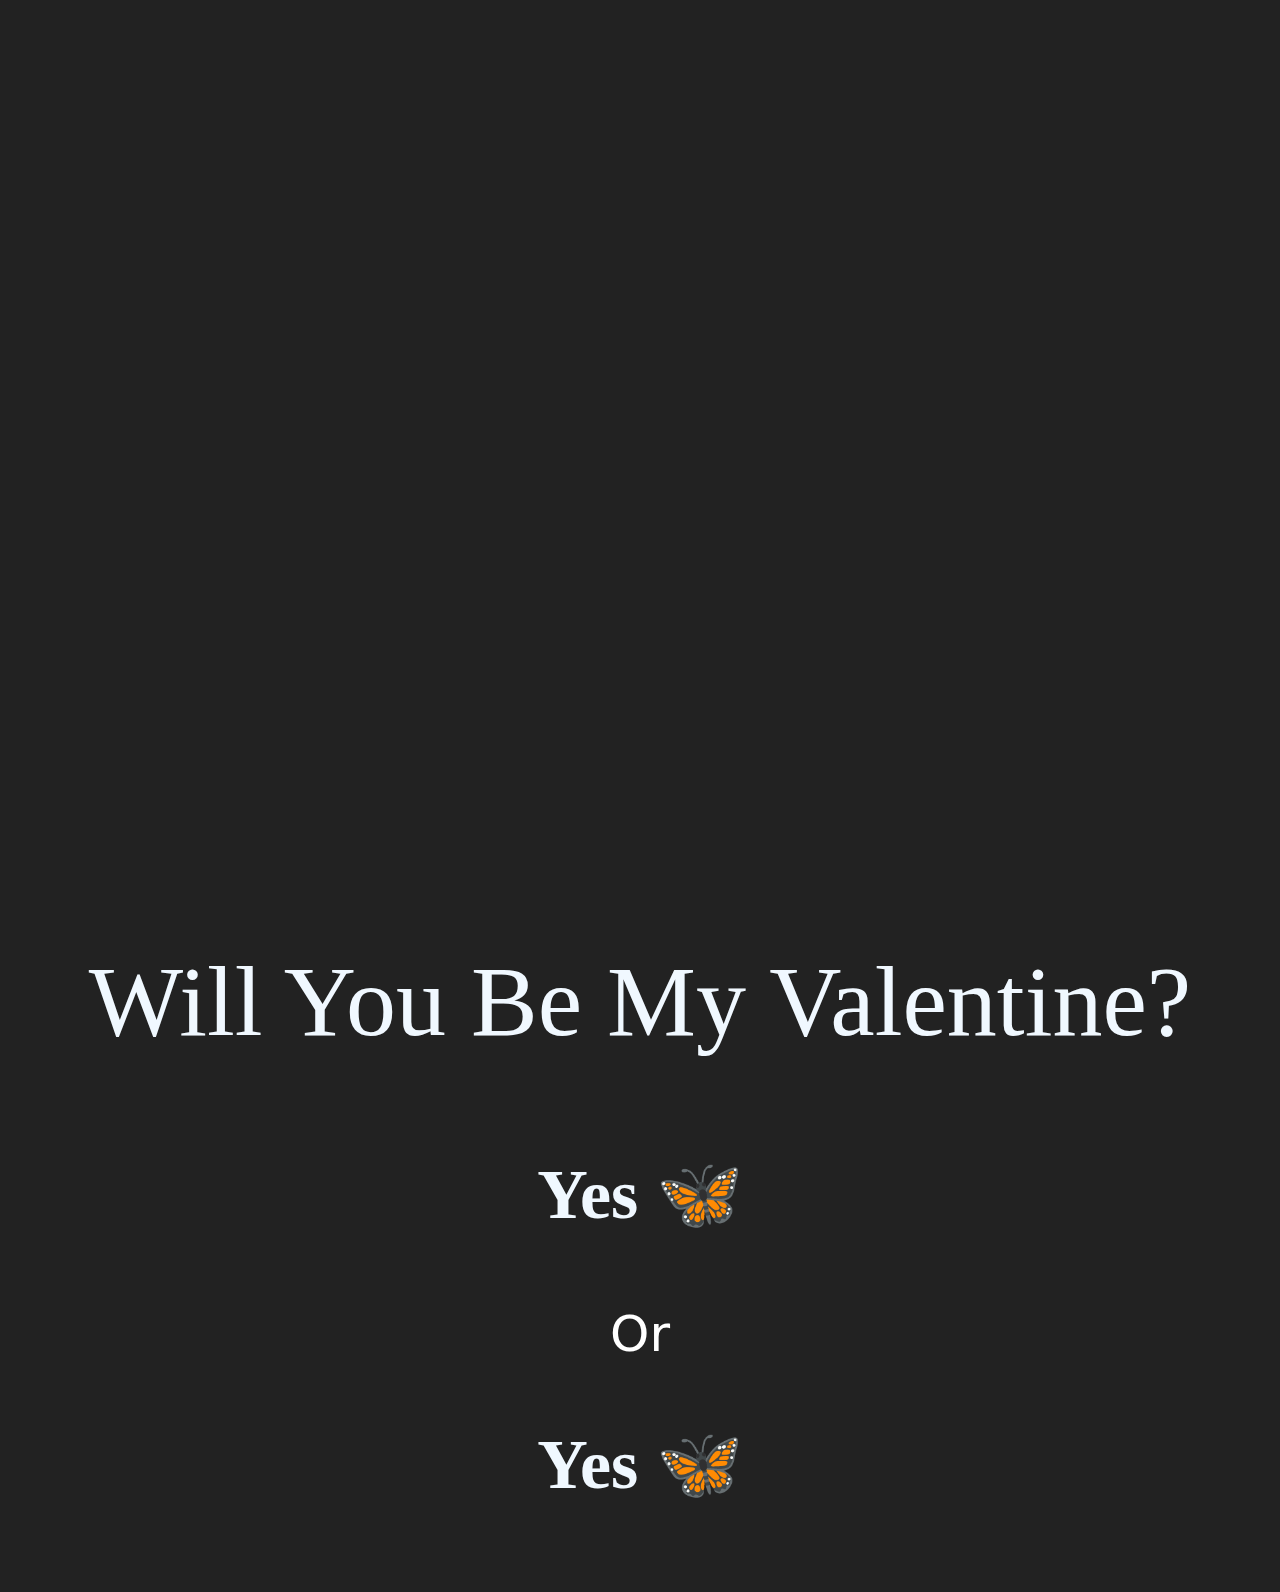
<file: YK valantine/index.html>
<!DOCTYPE html>
<html>
    <head>
        <title>Happy Valantine Gift</title>
        <link rel="stylesheet" href="css/style.css">
        <link rel="stylesheet" href="bootstrap/css/bootstrap-grid.min.css">
        <link rel="stylesheet" href="bootstrap/css/bootstrap-utilities.min.css">
        <link rel="stylesheet" href="bootstrap/css/bootstrap.min.css">
    </head>
    <body style="background-color: #222; width: 100%;">

        <div class="container-fluid">
            <h1 class="h1v">Will You Be My Valentine?</h1>
            <div style="width: 100%; text-align: center; margin-top: 80px;">
                <a href="val.html" style="font-size: 70px; font-weight: 700;
                font-family: cursive; color: aliceblue; text-decoration: none;" for="y1">
                Yes 🦋</a>
                <br />
                <p style="color:white; font-size: 50px; margin-top: 50px;">Or</p>
                <br />
                <a href="val.html" style="font-size: 70px; font-weight: 700;
                font-family: cursive; color: aliceblue; text-decoration: none;" for="y2">
                Yes 🦋</a>
            </div>
        </div>

        <!-- background-color: rgba(216, 112, 147, 0.692); -->
        <script>
            function createHeart() {
                const heart = document.createElement("div");
                heart.classList.add("heart");
                heart.innerHTML = "❤️";
                document.body.appendChild(heart);
        
                // Random position
                heart.style.left = Math.random() * 90 + "vw";
                heart.style.animationDuration = (Math.random() * 7 + 7) + "s";
        
                // Remove heart after animation
                setTimeout(() => {
                    heart.remove();
                }, 15000);
            }
        
            window.onload = function () {
            for (let i = 0; i < 10; i++) { // Generate a few hearts instantly
                createHeart();
            }
            setInterval(createHeart, 500); // Keep generating new hearts
        };
            // Create hearts at intervals
        </script>
        <!-- <script>
            function createHeart() {
                const heartContainer = document.querySelector(".heart-container");
                const heart = document.createElement("div");
                heart.classList.add("heart");
                heart.innerHTML = "❤️";
                heartContainer.appendChild(heart);
        
                // Random position
                heart.style.left = Math.random() * 100 + "vw";
                heart.style.animationDuration = (Math.random() * 3 + 2) + "s";
        
                // Remove heart after animation
                setTimeout(() => {
                    heart.remove();
                }, 5000);
            }
        
            // Create hearts at intervals
            setInterval(createHeart, 300);
        </script> -->
        <script src="bootstrap/js/bootstrap.bundle.min.js"></script>
        <script src="bootstrap/js/bootstrap.min.js"></script>
    </body>
</html>
</file>
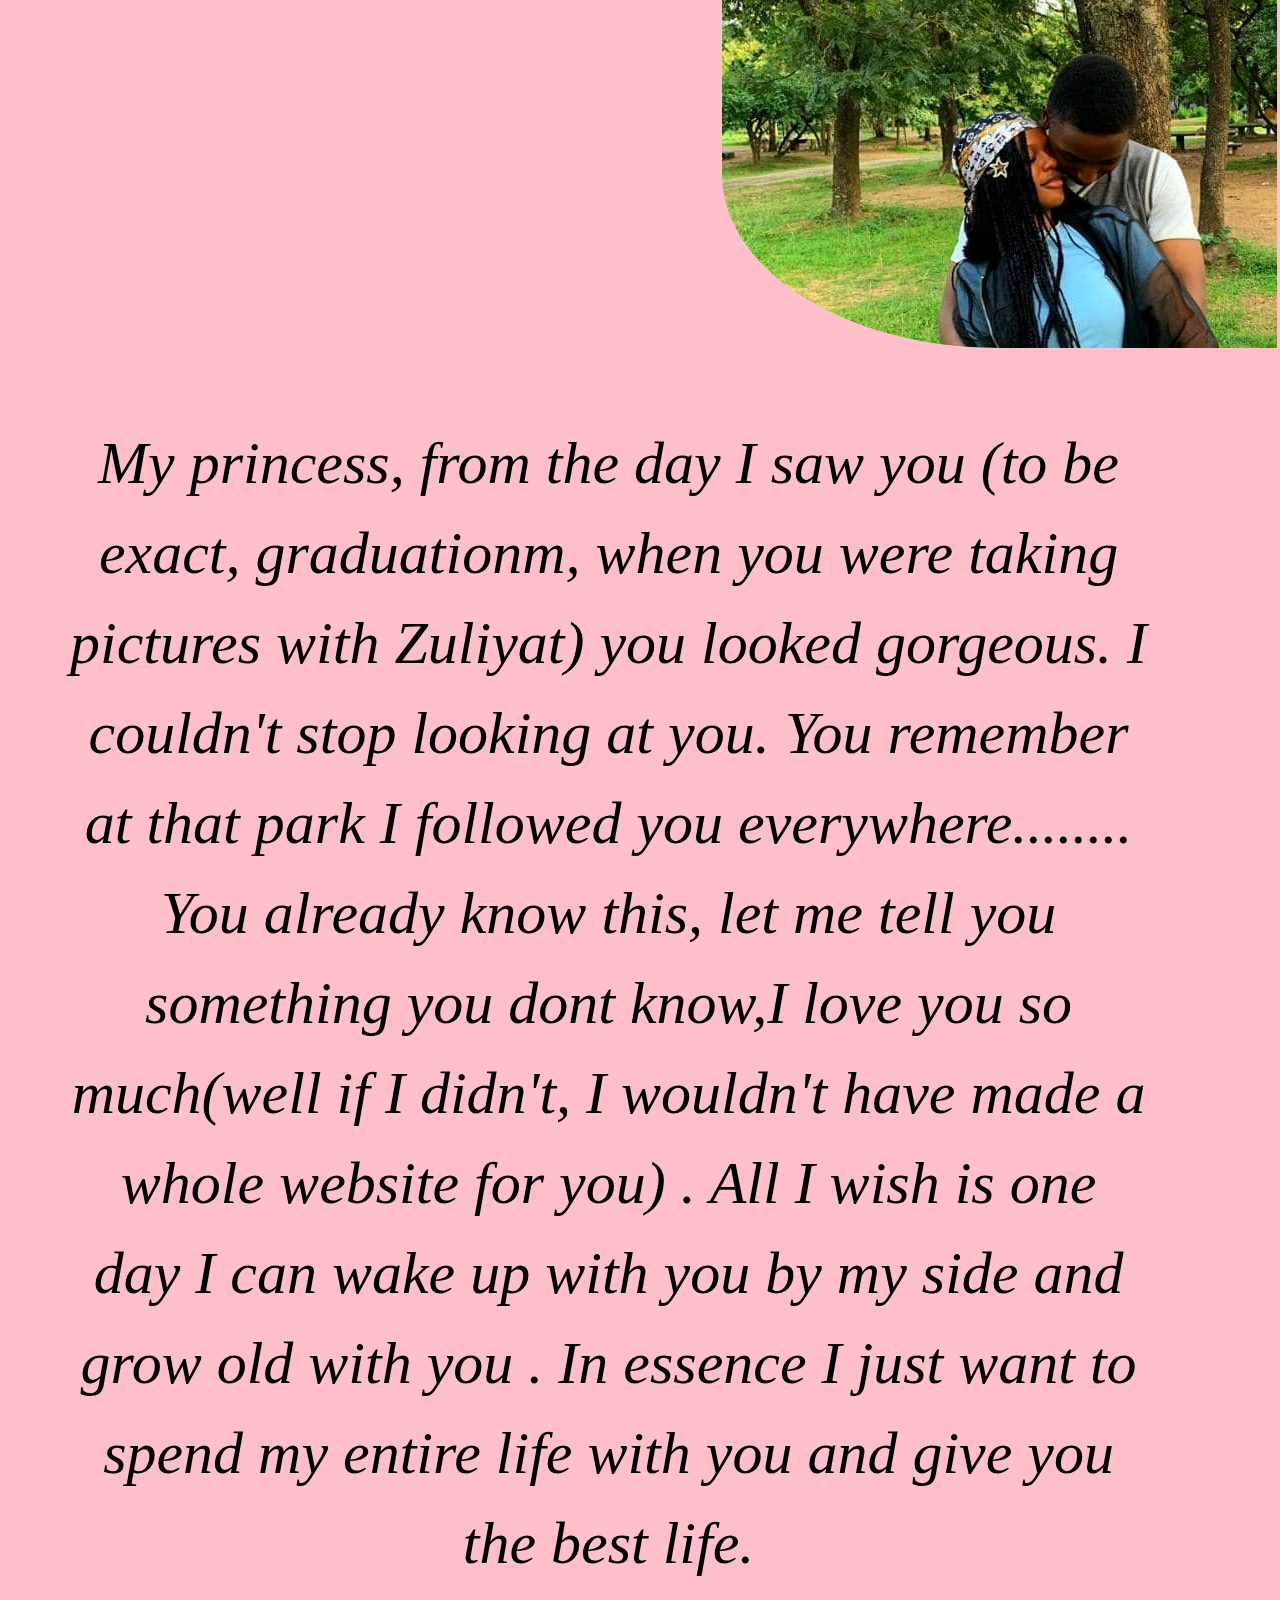
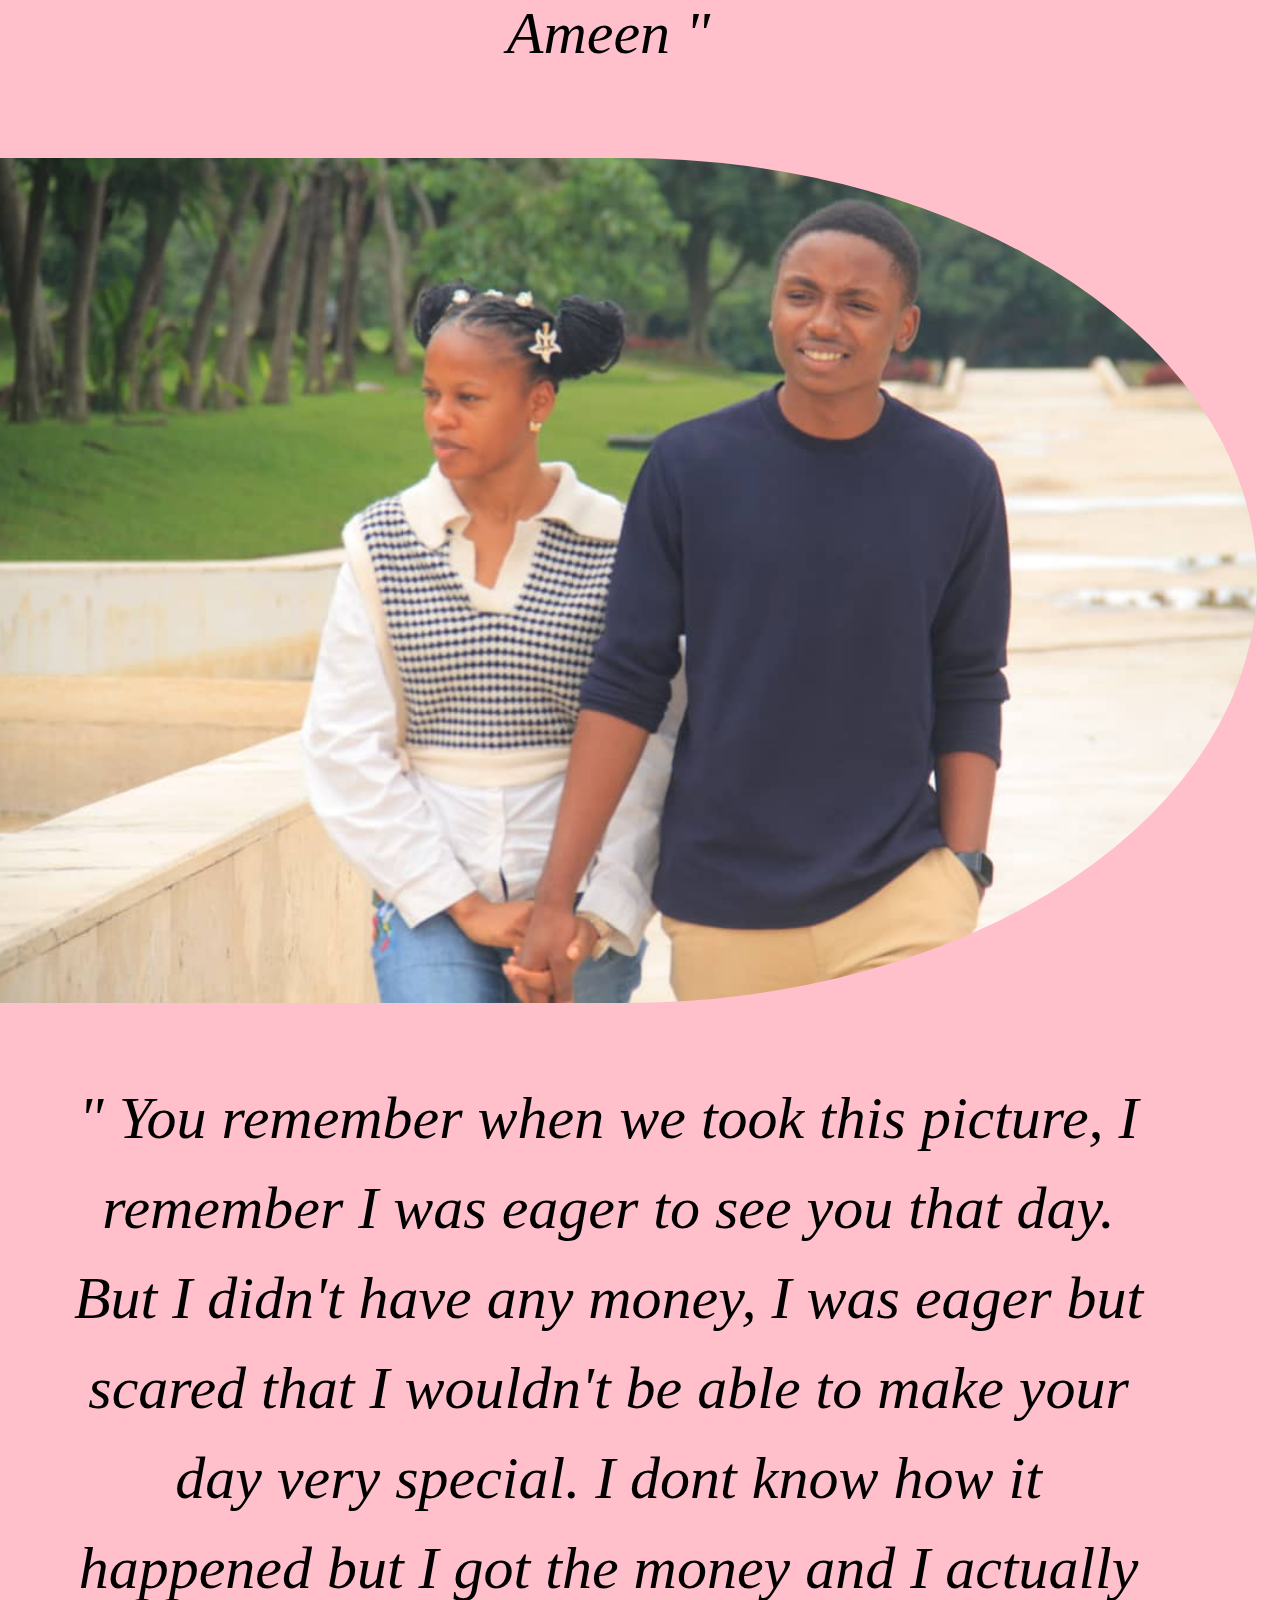
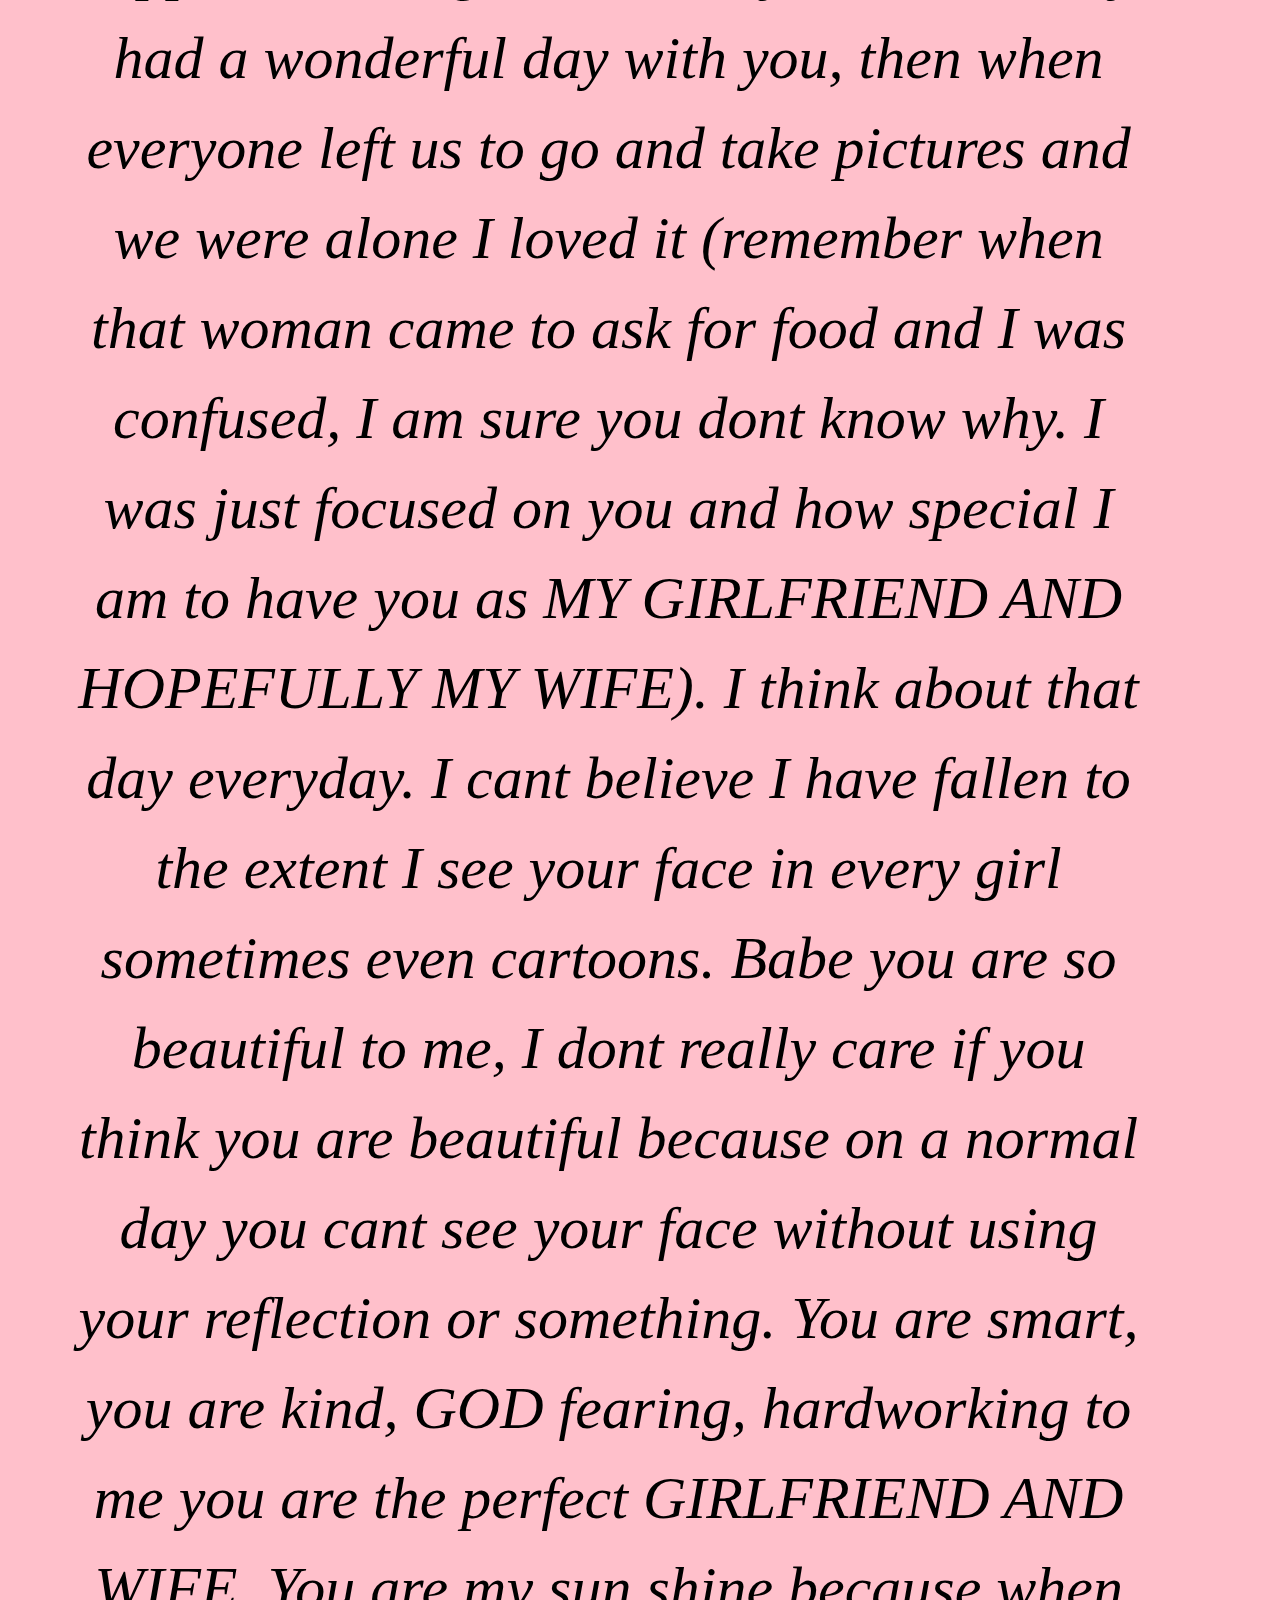
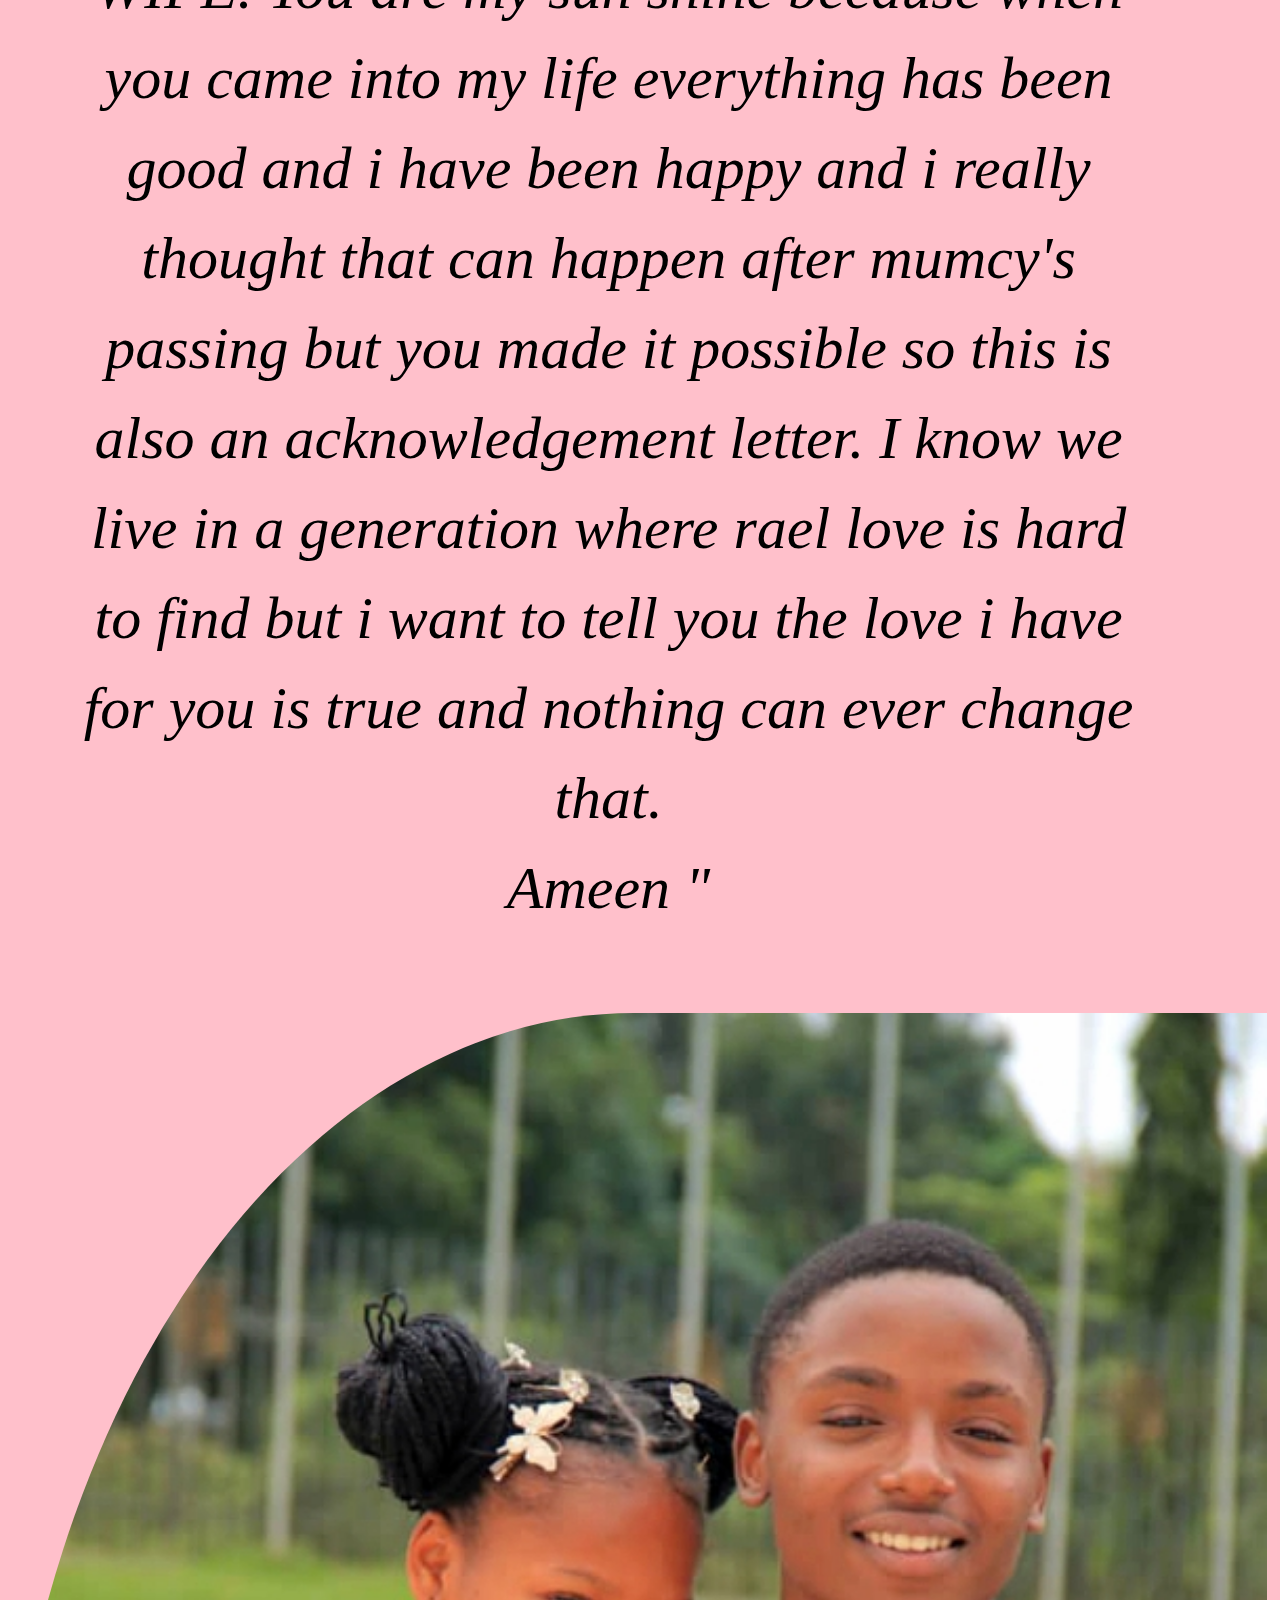
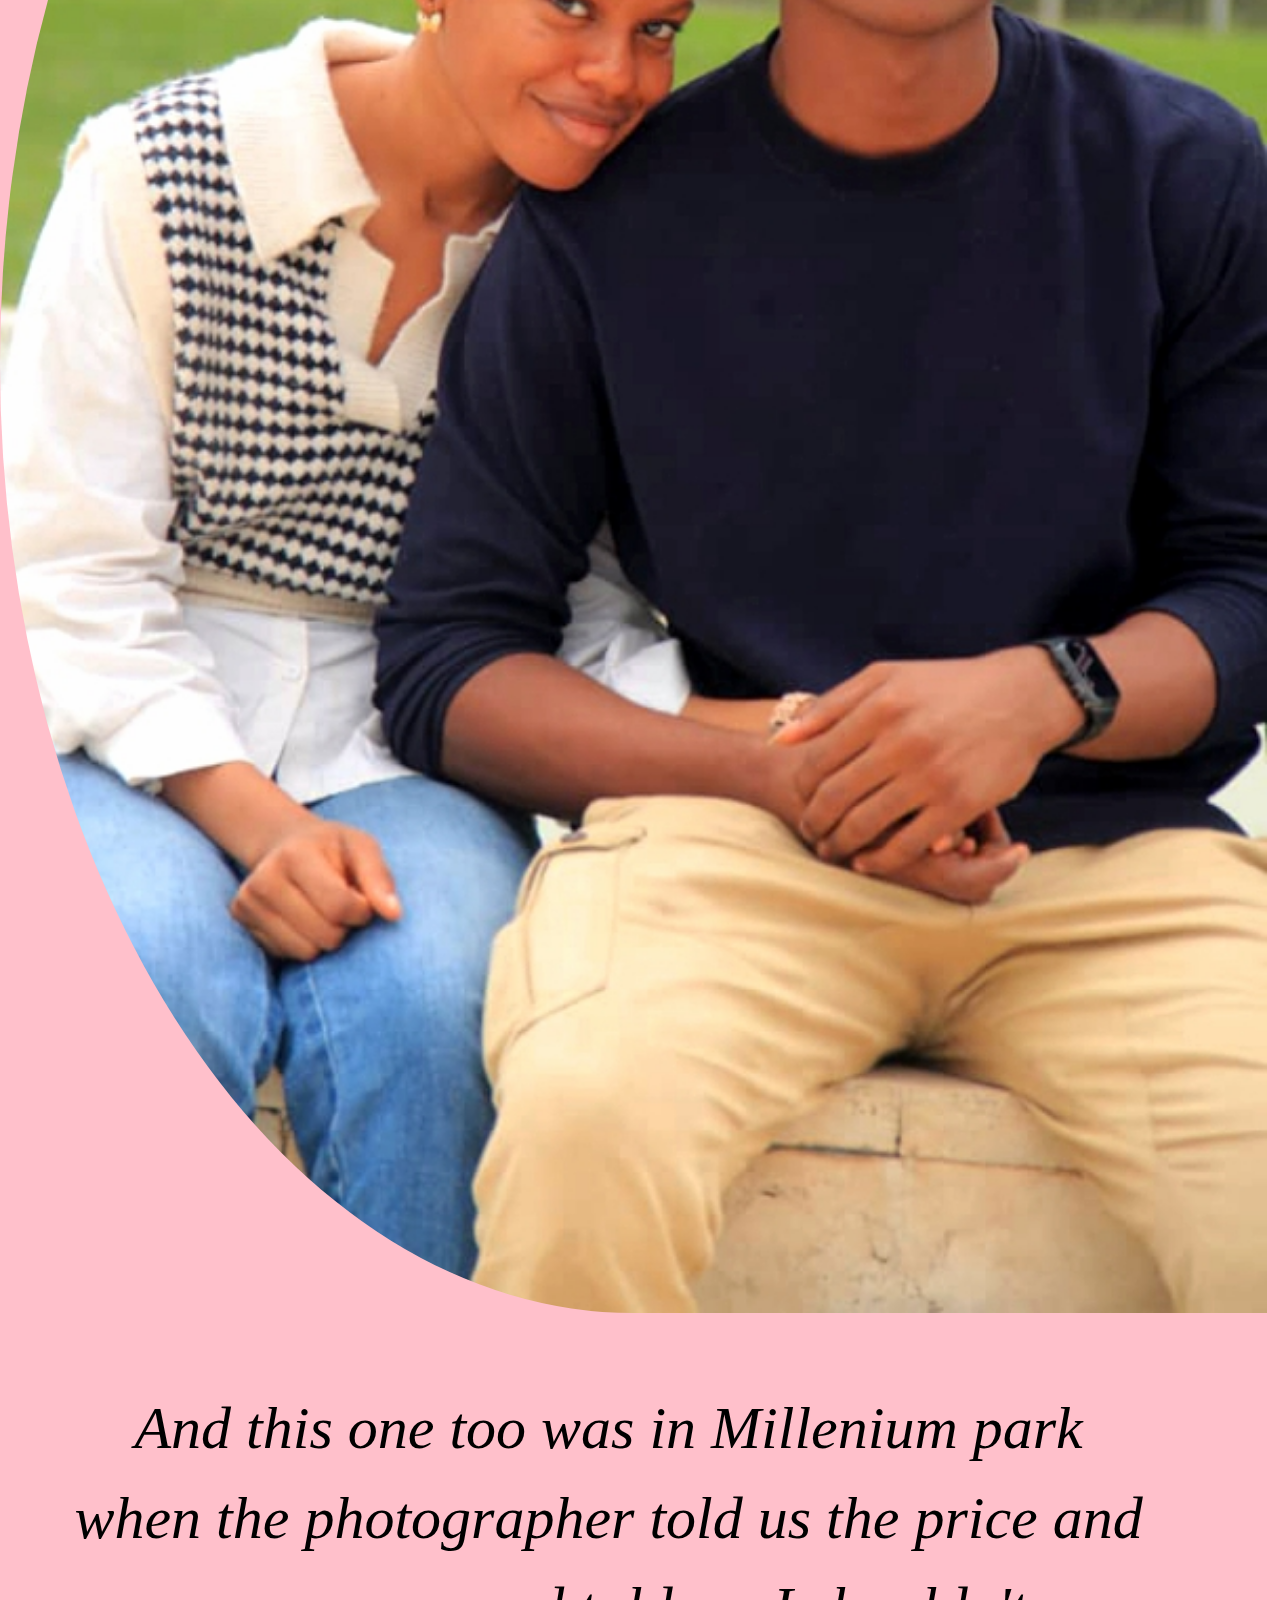
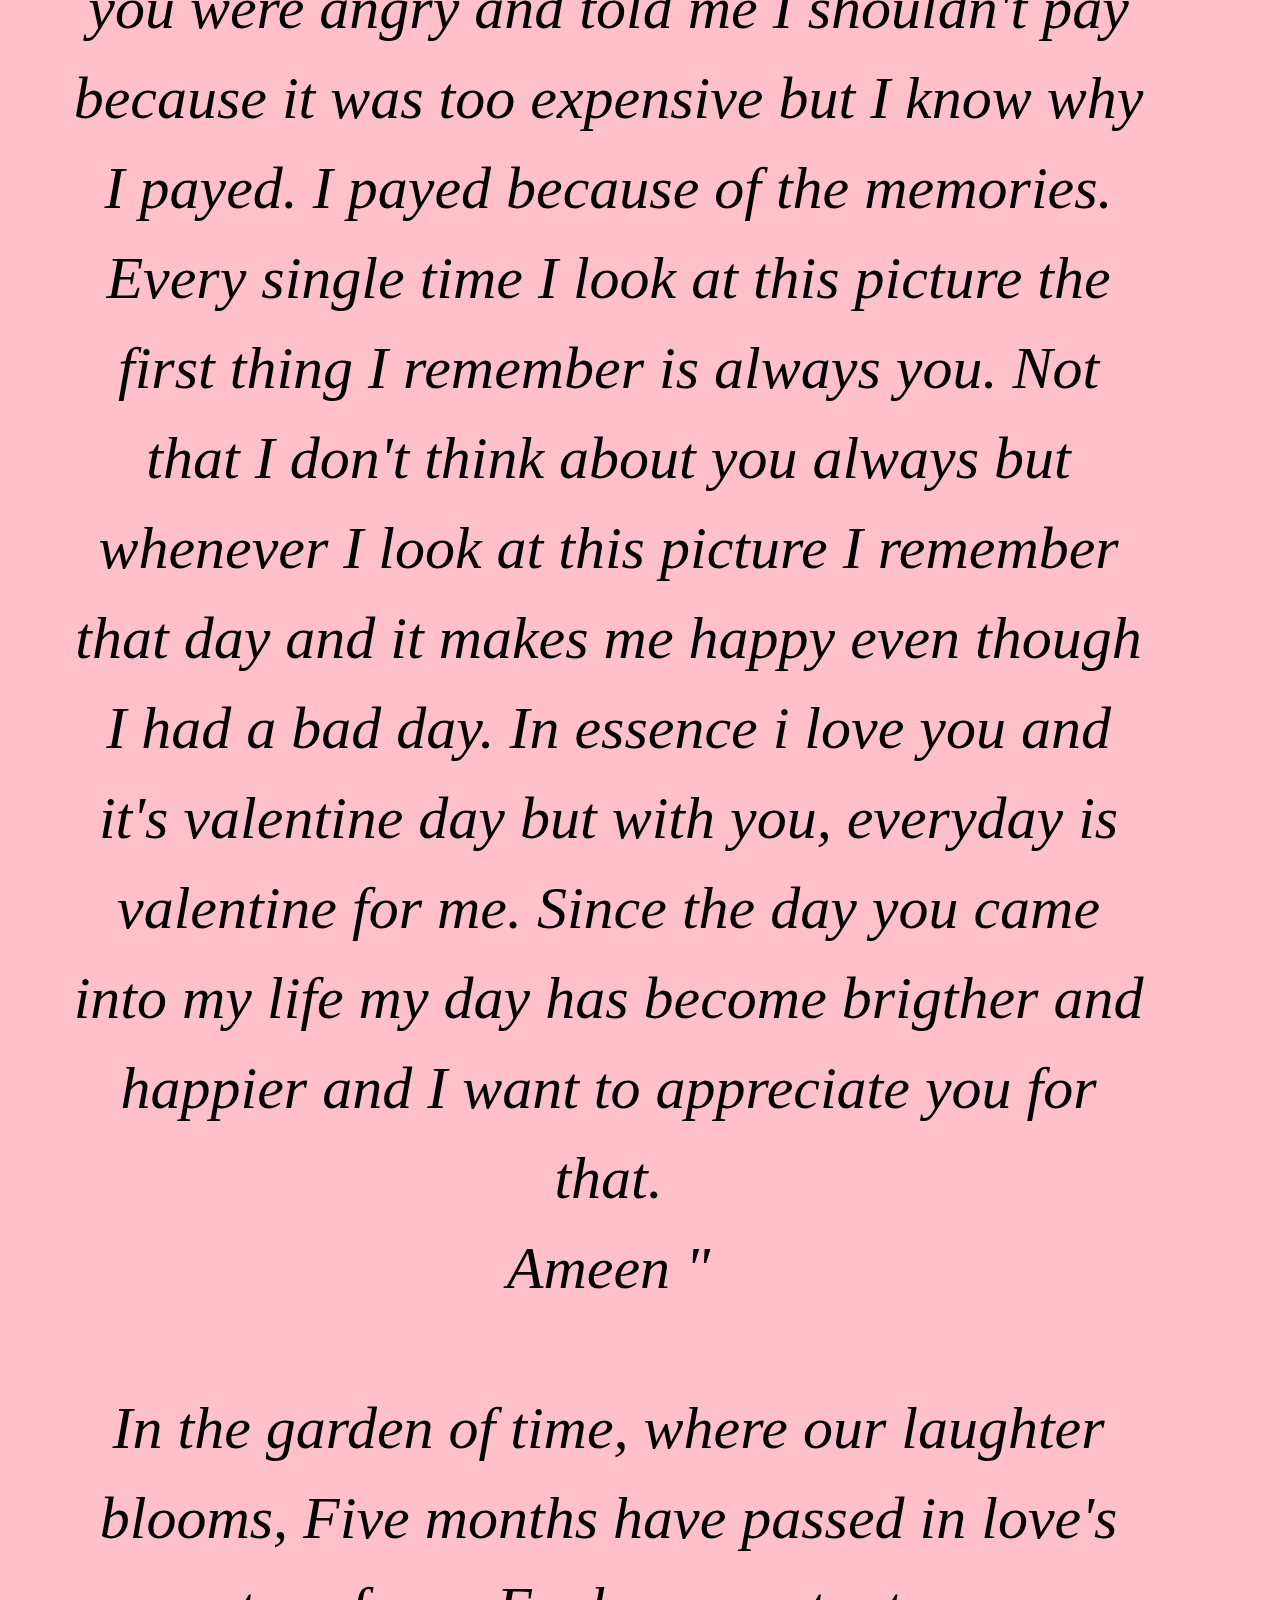
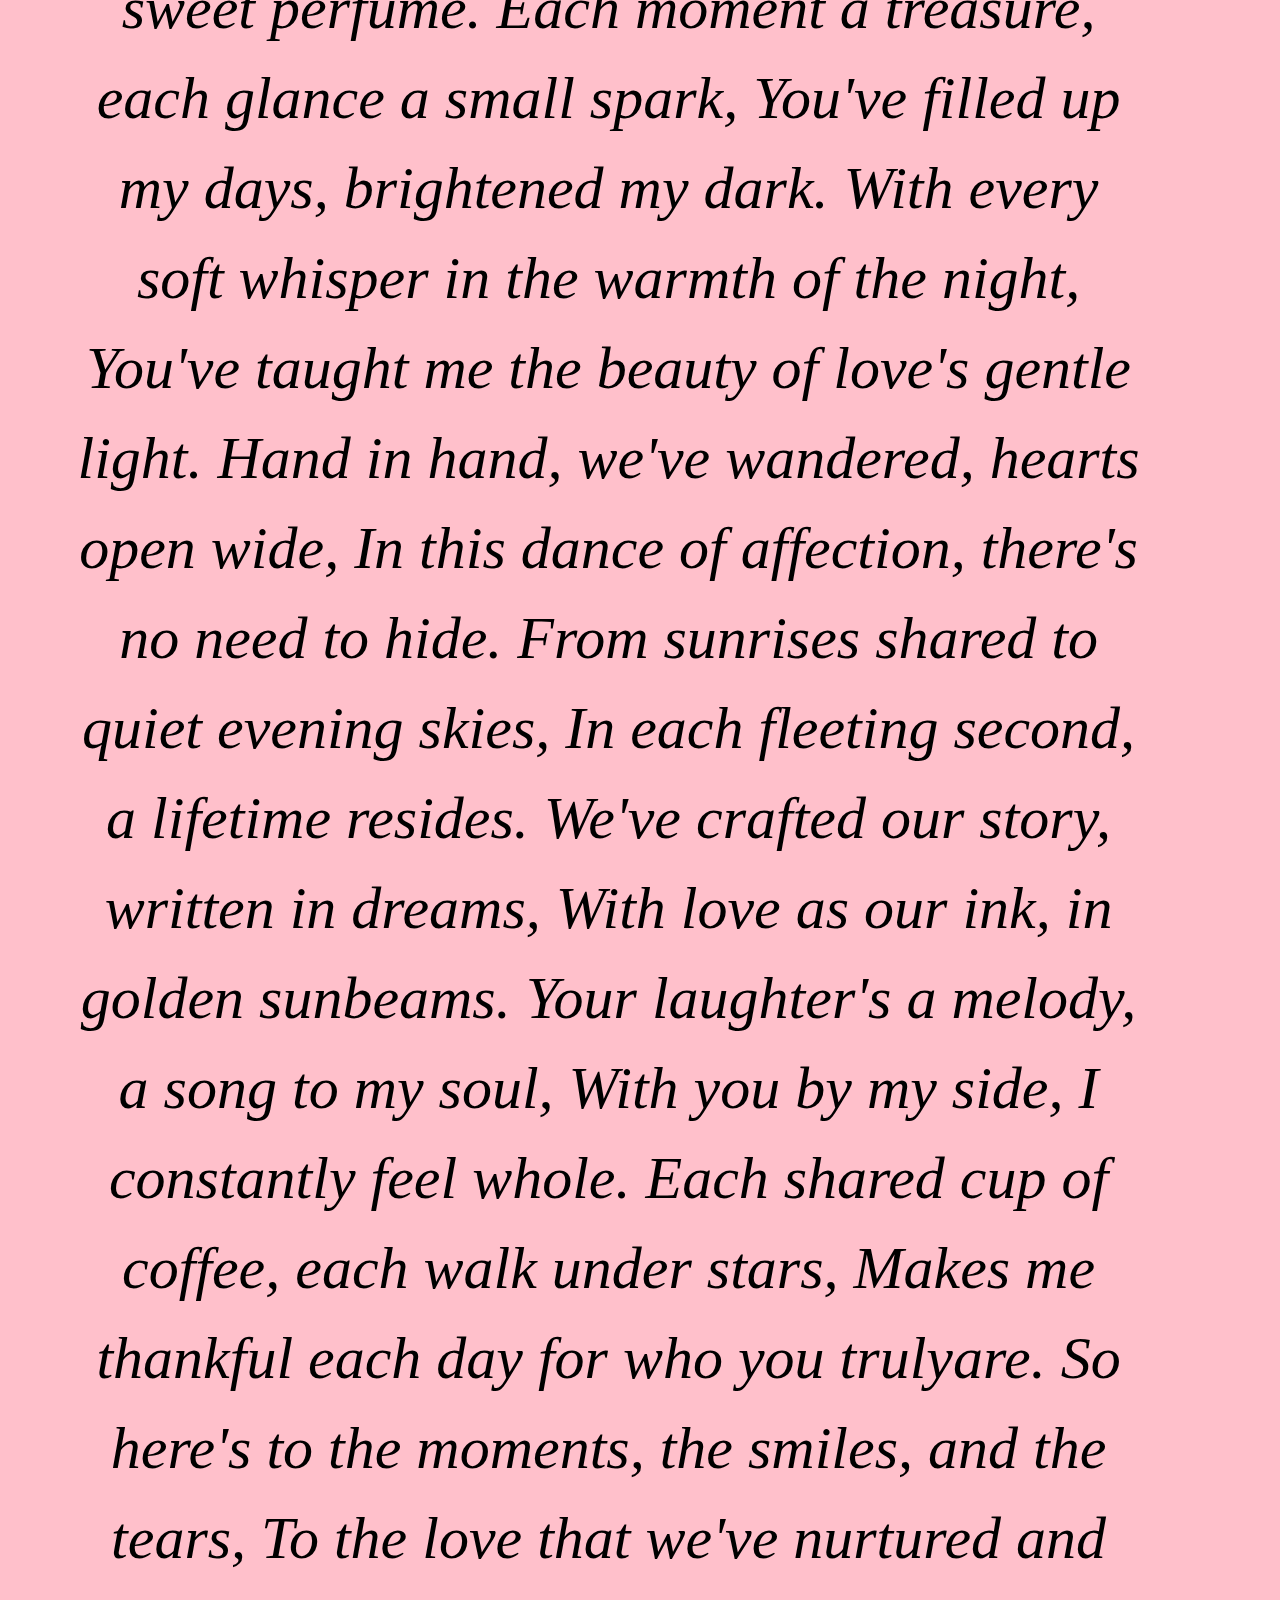
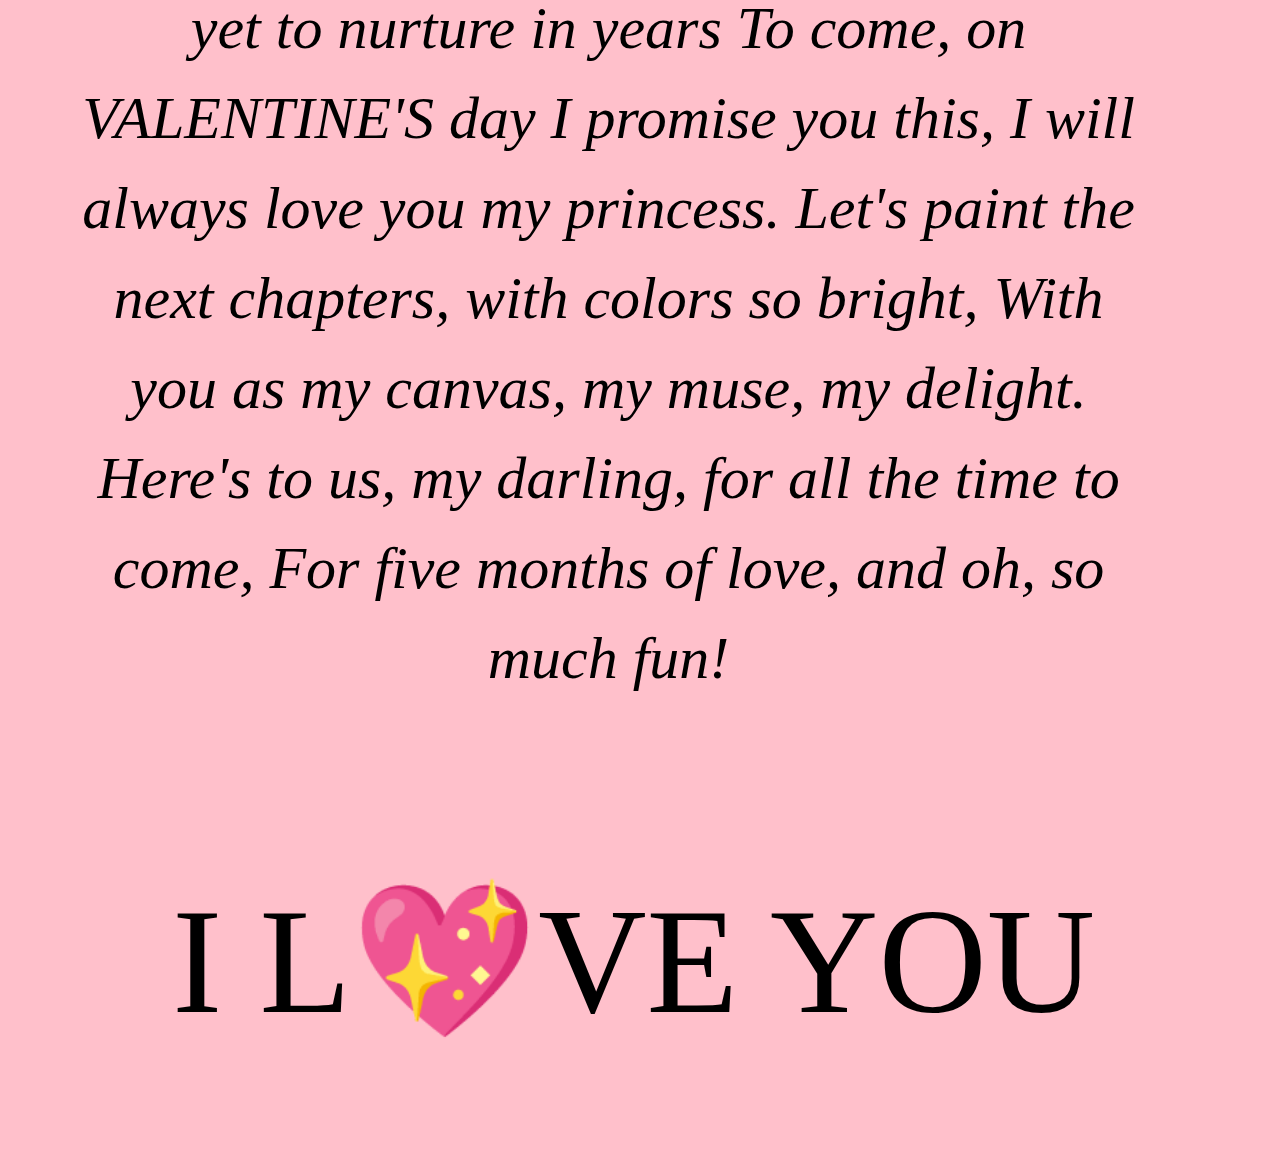
<file: YK valantine/val.html>
<!DOCTYPE html>
<html class="html">
    <head>
        <title>Happy Valentine</title>
        <link rel="stylesheet" href="css/style.css">
        <link rel="stylesheet" href="bootstrap/css/bootstrap-grid.min.css">
        <link rel="stylesheet" href="bootstrap/css/bootstrap.min.css">
    </head>
    <body style="background-color: pink; max-width: 99%;">
        <div class="imgt">
            <img src="css/images/WhatsApp Image 2025-02-14 at 1.04.22 AM.jpeg" 
            style="border-radius: 0% 0% 0% 50%; display: flex; justify-content: end; 
            margin-top: 0px; margin-right: -10px;">
         </div>
        <p class="poem"><i> My princess, from the day I saw you (to be exact, graduationm, when you were taking 
            pictures with Zuliyat) you looked gorgeous. I couldn't stop looking at you. You remember at that park 
            I followed you everywhere........ You already know this, let me tell you something you dont know,I love you 
            so much(well if I didn't, I wouldn't have made a whole website for you) . All I 
            wish is one day I can wake up with you by my side and grow old with you . In essence 
            I just want to spend my entire life with you and give you the best life. <br I LOVE YOU SO MUCH PRINCESS/> Ameen "</i></p>
        <img src="css/images/WhatsApp Image 2025-02-14 at 1.04.21 AM (2).jpeg" 
        width="100%" style="margin-left: -10px; 
        margin-top: 10px; border-radius: 0% 50% 50% 0%;">
        <p class="poem"><i>" You remember when we took this picture, I remember I was eager to see you that day.
            But I didn't have any money, I was eager but scared that I wouldn't be able to make your day very special.
            I dont know how it happened but I got the money and I actually had a wonderful day with you,
            then when everyone left us to go and take pictures and we were alone I loved it (remember when that woman came 
            to ask for food and I was confused, I am sure you dont know why. I was just focused on you and
            how special I am to have you as MY GIRLFRIEND AND HOPEFULLY MY WIFE). I think about that day
            everyday. I cant believe I have fallen to the extent I see your face in every girl sometimes even cartoons.
             Babe you are so beautiful to me, I dont really care if you think you are beautiful because on a 
             normal day you cant see your face without using your reflection or something. You are smart, 
             you are kind, GOD fearing, hardworking to me you are the perfect GIRLFRIEND AND WIFE. You are 
             my sun shine because when you came into my life everything has been good and i have been happy 
             and i really thought that can happen after mumcy's passing but you made it possible so this is 
             also an acknowledgement letter. I know we live in a generation where rael love is hard to find 
             but i want to tell you the love i have for you is true and nothing can ever 
             change that. <br You have made me fall for you too deep, and i can openly say that i fall for you more everyday/> Ameen "</i></p>
        <img src="css/images/WhatsApp Image 2025-02-14 at 1.04.21 AM (3).jpeg" 
        width="100%" style="margin-right: -10px; 
        margin-top: 10px; border-radius: 50% 0% 0% 50%;">
        <p class="poem"><i> And this one too was in Millenium park when the photographer told us the price 
            and you were angry and told me I shouldn't pay because it was too expensive but I know why I payed. 
            I payed because of the memories. Every single time I look at this picture the first thing I remember 
            is always you. Not that I don't think about you always but whenever I look at this picture I 
            remember that day and it makes me happy even though I had a bad day. In essence i love you 
            and it's valentine day but with you, everyday is valentine for me. Since the day you came 
            into my life my day has become brigther and happier and I want to appreciate you for that. <br I LOVE YOU SO MUCH MY BEAUTIFULL, 
            ELEGANT, SMART, LOVUNG AND CARING PRINCES,MY SLIME, MY SUNSHINE. MUAH/> Ameen "</i></p>
        <p class="poem"><i>In the garden of time, where our laughter blooms,
            Five months have passed in love's sweet perfume.
            Each moment a treasure, each glance a small spark,
            You've filled up my days, brightened my dark.

            With every soft whisper in the warmth of the night,
            You've taught me the beauty of love's gentle light.
            Hand in hand, we've wandered, hearts open wide,
            In this dance of affection, there's no need to hide.

            From sunrises shared to quiet evening skies,
            In each fleeting second, a lifetime resides.
            We've crafted our story, written in dreams,
            With love as our ink, in golden sunbeams.

            Your laughter's a melody, a song to my soul,
            With you by my side, I constantly feel whole.
            Each shared cup of coffee, each walk under stars, 
            Makes me thankful each day for who you trulyare.

            So here's to the moments, the smiles, and the tears,
            To the love that we've nurtured and yet to nurture in years
            To come, on VALENTINE'S day I promise you this,
            I will always love you my princess.

            Let's paint the next chapters, with colors so bright,
            With you as my canvas, my muse, my delight.
            Here's to us, my darling, for all the time to come,
            For five months of love, and oh, so much fun!</i></p>
        <div class="p-5">
            <h1 style="font-size: 150px; color: black; text-align: center; font-family: cursive;" 
            class="d-flex justify-content-center align-items-center heartbeat">I L💖VE YOU</h1>
        </div>
    </body>
</html>
</file>
<file: YK valantine/css/style.css>
.h1v{
    font-size: 100px;
    color:aliceblue;
    font-family: cursive;
    display: flex;
    align-items: center;
    justify-content: center;
    text-align: center;
    flex-direction: column;
    margin-top: 75%;
}
/* .heart {
    position: absolute;
    color: red;
    font-size: 100px;
    animation: float 10s linear infinite;
    opacity: 0;
}

@keyframes float {
    0% {
        transform: translateY(100vh);
        opacity: 0;
    }
    50% {
        opacity: 1;
    }
    100% {
        transform: translateY(-10vh);
        opacity: 0;
    }
} */
.heart-container {
    position: fixed !important;
    top: 0;
    left: 0;
    width: 100%;
    height: 100%;
    pointer-events: none; /* So it doesn't interfere with clicks */
    z-index: -100; /* Keeps it behind other content */
}

.heart {
    margin: 0px;
    padding: 0px;
    position: absolute;
    color:aqua;
    font-size: 50px;
    animation: float 10s linear infinite;
    opacity: 0;
}
.imgt{
    display: flex;
    justify-content: end;
    align-items: center;
}
.heartbeat{
    animation: heartbeat 1.5s infinite;
    margin: 50px;
}
.poem{
    margin: 70px;
    font-size: 60px;
    color: black;
    font-family: cursive;
    display: flexbox;
    justify-content: center;
    align-items: center;
    text-align: center;
    width: 85%;
}
.html{
    margin: 0px;
}

@keyframes float {
    0% {
        transform: translateY(100vh);
        opacity: 0;
    }
    100% {
        transform: translateY(-80vh);
        opacity: 1;
    }
}
@keyframes heartbeat{
    0% {
        transform: scale(1);
    }
    20% {
        transform: scale(1.2);
    }
    40% {
        transform: scale(1);
    }
    50% {
        transform: scale(1.3);
    }
    55% {
        transform: scale(1);
    }
    65% {
        transform: scale(1.1);
    }
    100% {
        transform: scale(1);
    }
}
</file>
